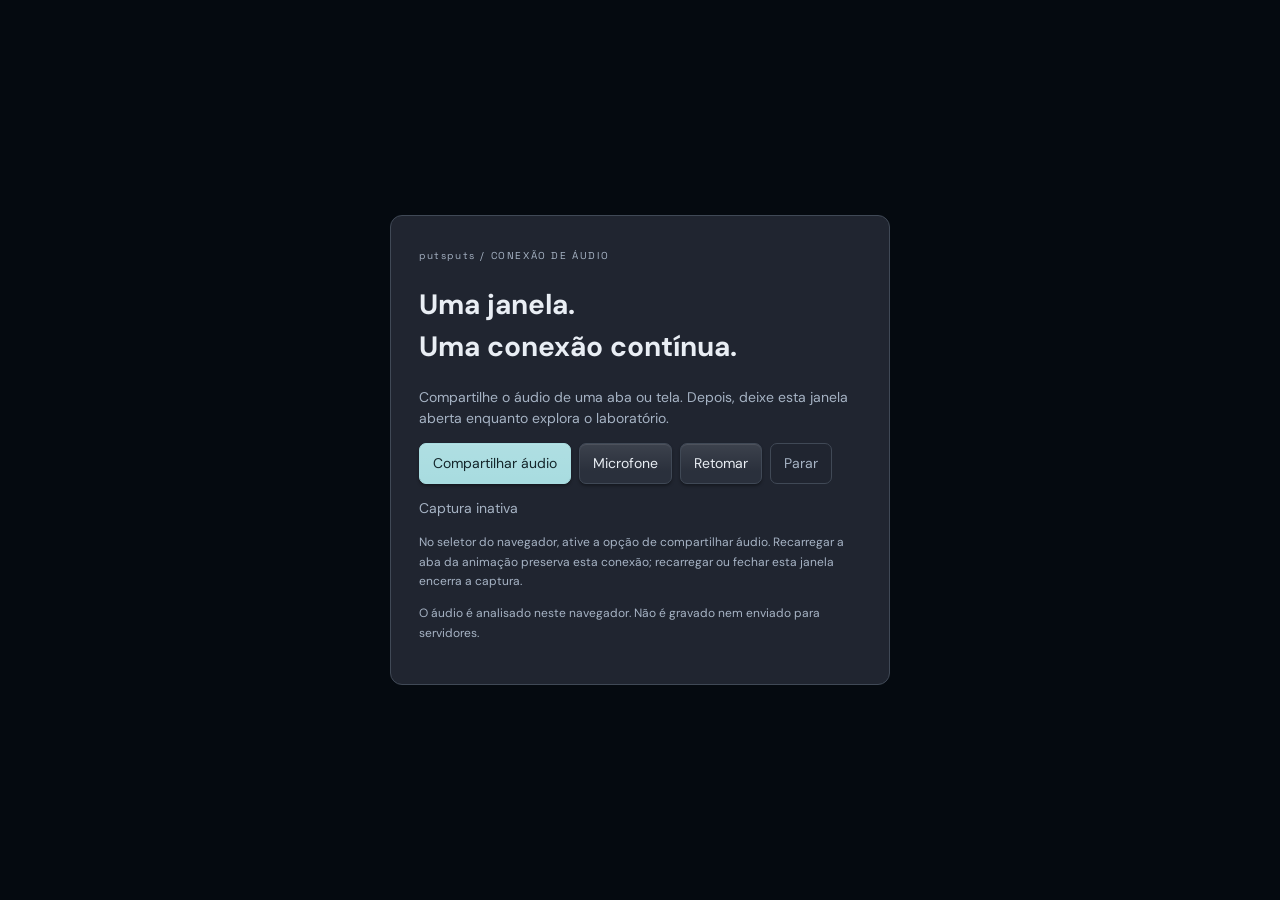
<file: capture.html>
<!doctype html><html lang="pt-BR"><head><meta charset="utf-8"><meta name="viewport" content="width=device-width,initial-scale=1"><title>putsputs · conexão de áudio</title><link rel="stylesheet" href="studio.css?v=5828489dc61b"></head><body class="capture-body"><main class="capture-card"><span class="eyebrow">putsputs / CONEXÃO DE ÁUDIO</span><h1>Uma janela.<br>Uma conexão contínua.</h1><p>Compartilhe o áudio de uma aba ou tela. Depois, deixe esta janela aberta enquanto explora o laboratório.</p><div class="capture-actions"><button id="share" class="primary">Compartilhar áudio</button><button id="mic">Microfone</button><button id="resume">Retomar</button><button id="stop" class="quiet">Parar</button></div><p id="state" role="status">Aguardando compartilhamento.</p><p class="hint">No seletor do navegador, ative a opção de compartilhar áudio. Recarregar a aba da animação preserva esta conexão; recarregar ou fechar esta janela encerra a captura.</p><p class="hint">O áudio é analisado neste navegador. Não é gravado nem enviado para servidores.</p></main><script src="stereo-analysis.js?v=24a609649a59"></script><script src="capture-host.js?v=9519a60b8372"></script></body></html>
</file>
<file: studio.css>
@font-face{font-family:DM;src:url('assets/fonts/dm-sans-latin.woff2');font-display:swap}@font-face{font-family:Space;src:url('assets/fonts/space-grotesk-latin.woff2');font-display:swap}
:root{color-scheme:dark;background:#151820}*{box-sizing:border-box}body{--bg:#151820;--panel:#202530;--surface:#2a303c;--well:#111820;--edge:#404956;--ink:#e9eef4;--dim:#a6b3c4;--accent:#a8dce0;--accent-ink:#14262b;--glint:#ffffff16;--shadow:#0005;--error:#f0ad9d;margin:0;background:radial-gradient(ellipse at 40% 0%,#71859a14,transparent 65%),var(--bg);color:var(--ink);font:14px/1.5 DM,system-ui,sans-serif;min-height:100vh;color-scheme:dark}body[data-theme=day]{--bg:#e5e9ee;--panel:#f1f3f6;--surface:#fafbfd;--well:#e1e7ed;--edge:#b5c0cb;--ink:#223141;--dim:#526579;--accent:#226579;--accent-ink:#fff;--glint:#ffffffce;--shadow:#22334426;--error:#973723;color-scheme:light}body,button,input,select,.app-header,.side-panel,dialog,.music-player,.preset-deck,.source-panel,.preset-card{transition:background-color 1.6s,color 1.6s,border-color 1.6s,box-shadow 1.6s}button,input,select,textarea{font:inherit;color:inherit}button{display:inline-flex;align-items:center;justify-content:center;gap:7px;padding:9px 13px;border:1px solid var(--edge);border-radius:7px;background:linear-gradient(var(--glint),transparent 70%),var(--surface);box-shadow:inset 0 1px var(--glint),0 2px 3px var(--shadow);cursor:pointer;white-space:nowrap}button:hover{border-color:var(--accent);color:var(--accent)}button:active,button[aria-pressed=true]{background:var(--well);box-shadow:inset 0 2px 4px var(--shadow);color:var(--accent)}button:disabled{opacity:.45;cursor:default}button:focus-visible,a:focus-visible,summary:focus-visible,input:focus-visible,select:focus-visible{outline:2px solid var(--accent);outline-offset:3px}a{color:var(--accent);text-underline-offset:3px}[hidden]{display:none!important}small,.hint{color:var(--dim);font-size:12px}.hint{line-height:1.65}.sr-only,.sprite{position:absolute;width:1px;height:1px;overflow:hidden;clip-path:inset(50%)}.icon{width:18px;height:18px;fill:none;stroke:currentColor;stroke-width:1.7;stroke-linecap:round;stroke-linejoin:round;flex:none}.icon-button{width:40px;height:40px;padding:9px;flex:none}.skip-link{position:absolute;top:-100px;left:12px}.skip-link:focus{top:8px;z-index:100;background:var(--surface);padding:10px}.app-header{max-width:1560px;margin:auto;display:flex;align-items:center;justify-content:space-between;gap:18px;padding:17px 30px;border-bottom:1px solid var(--edge)}.brand{font:italic 700 27px Space,sans-serif;letter-spacing:-2px;text-decoration:none;color:var(--ink);text-shadow:0 2px 1px var(--shadow)}.brand span{font-weight:400;color:var(--dim);margin-left:5px;letter-spacing:-1px}.mode-switch{display:flex;gap:4px;background:var(--well);padding:3px;border:1px solid var(--edge);border-radius:9px;box-shadow:inset 0 1px 4px var(--shadow)}.mode-switch button{padding:7px 22px;border-color:transparent;background:transparent;box-shadow:none;font-size:13px;color:var(--dim)}.mode-switch button[aria-pressed=true]{background:linear-gradient(var(--glint),transparent),var(--surface);color:var(--ink);border-color:var(--edge);box-shadow:0 2px 3px var(--shadow)}#theme-toggle{background:transparent;box-shadow:none;border-color:transparent;color:var(--dim)}.workspace{max-width:1560px;margin:auto;padding:0 30px}.source-strip{display:flex;align-items:center;justify-content:space-between;gap:12px;padding:14px 0 4px;color:var(--dim);font-size:12px}.source-strip button{font-size:12px;padding:7px 10px;background:transparent;box-shadow:none;border-color:transparent}.source-panel{padding:16px;border:1px solid var(--edge);border-radius:9px;background:var(--panel);margin:8px 0}.source-options{display:flex;gap:8px;flex-wrap:wrap}.source-options button{font-size:12px}.example-picker{display:flex;align-items:center;gap:9px;margin-top:14px;flex-wrap:wrap}.example-picker label{font-size:12px;color:var(--dim)}input:not([type=range]):not([type=checkbox]),select{padding:9px 10px;min-width:0;max-width:100%;background:var(--well);border:1px solid var(--edge);border-radius:6px}input[type=range]{accent-color:var(--accent);height:20px;min-width:0;width:100%;cursor:pointer}input[type=checkbox]{accent-color:var(--accent);width:16px;height:16px;flex:none}.source-panel .hint{margin-bottom:0}.stage-layout{display:grid;grid-template-columns:minmax(0,1fr);gap:20px}.visual-pane{min-width:0}.viewer-top{display:flex;justify-content:space-between;align-items:center;min-height:54px;padding:8px 0 11px}.eyebrow{font:10px/1.5 Space,monospace;letter-spacing:1.6px;color:var(--dim);margin:0}.viewer-top h1{font:500 17px/1.3 Space,sans-serif;letter-spacing:-.3px;margin:2px 0 0}#fps-pill{font:11px monospace;color:var(--dim)}.visual-screen{border:1px solid var(--edge);border-radius:12px;overflow:hidden;background:var(--panel);box-shadow:inset 0 1px var(--glint),0 8px 25px var(--shadow)}.stage-shell{position:relative;background:#050a10;isolation:isolate}#stage{height:clamp(320px,59vh,820px);width:100%;position:relative;overflow:hidden;background:#050a10}#stage>canvas{display:block;max-width:100%;filter:brightness(var(--visual-brightness,1));touch-action:none}.unmute-stage{position:absolute;bottom:20px;right:20px;z-index:3;background:linear-gradient(#ffffff18,transparent),#a8dce0;color:#14262b;border-color:#bfebee;font-weight:600;box-shadow:0 4px 18px #0005}.unmute-stage:hover{color:#14262b;border-color:#fff}.visual-transition{position:absolute;inset:0;width:100%;height:100%;pointer-events:none;z-index:2;opacity:1;transition:opacity 1.4s ease-in-out}#visual-error{position:absolute;left:15px;right:15px;bottom:65px;z-index:3;color:#ffd1c4;background:#391c1df0;padding:12px 16px;font-size:12px;border:1px solid #88544b;border-radius:7px}.preset-deck{display:flex;align-items:center;justify-content:space-between;gap:12px;padding:12px;background:linear-gradient(var(--glint),transparent),var(--panel);border-top:1px solid var(--edge)}.visual-controls,.visual-tools{display:flex;gap:7px;align-items:center}.preset-deck button{font-size:12px}.full-button{color:var(--accent);border-color:var(--accent)}#favorite-preset[aria-pressed=true] .icon{fill:currentColor}#preset-hold{min-width:110px}.music-player{display:flex;gap:12px;align-items:center;padding:13px 3px 7px}.music-player .icon-button{background:transparent;box-shadow:none;border-color:transparent}.track-info{min-width:100px;max-width:210px}.track-info span{display:block;font-size:13px;overflow:hidden;white-space:nowrap;text-overflow:ellipsis}.track-info small{display:block;font-size:10px}.seek-field{flex:1;min-width:40px}.volume-field{width:80px}.music-player #music-time{font:11px monospace;color:var(--dim)}#playback-status{font-size:11px;color:var(--dim);white-space:nowrap}.status-line{display:flex;align-items:center;gap:10px;min-height:18px;color:var(--dim);font-size:11px}.status-line:has(#status:empty){min-height:0}#status{overflow-wrap:anywhere}.status-line button{font-size:11px;padding:5px 8px}.side-panel{background:var(--panel);border:1px solid var(--edge);border-radius:10px;padding:20px;min-width:0;align-self:start;margin-top:54px;box-shadow:inset 0 1px var(--glint),0 4px 14px var(--shadow)}body[data-mode=play] .stage-layout{grid-template-columns:minmax(0,1fr) 300px}body[data-mode=studio] .stage-layout{grid-template-columns:minmax(0,1fr) minmax(380px,.8fr)}body[data-mode=studio] #stage{height:58vh}body:not([data-mode=studio]) .studio-only{display:none!important}.panel-heading{margin:0 0 18px;display:flex;gap:10px;align-items:center;flex-wrap:wrap}.panel-heading h2{font:500 17px Space,sans-serif;margin:3px 0}.field{display:flex;align-items:center;justify-content:space-between;gap:8px;flex-wrap:wrap;color:var(--dim);font-size:12px;margin:0 0 18px}.field>input,.field>select{width:100%}.field output{color:var(--accent);font-size:11px}.field-pair{display:grid;grid-template-columns:1fr 1fr;gap:10px}.check-field{display:flex;gap:8px;align-items:center;font-size:12px;color:var(--dim);margin:10px 0}.wide-button{width:100%;font-size:12px}.text-button{border:0;background:transparent;box-shadow:none;color:var(--dim);font-size:11px;padding:6px}.quiet{background:transparent;box-shadow:none;color:var(--dim)}#reset-look{display:block;margin:5px auto 14px}details{margin:12px 0;border-top:1px solid var(--edge);padding-top:12px}summary{cursor:pointer;color:var(--dim);font-size:12px}details[open]>summary{margin-bottom:12px}.panel-content{min-width:0}#panel-sound .hint{font-size:11px}.group-row{display:grid;grid-template-columns:1fr 1fr;gap:8px;padding:10px 0;border-bottom:1px solid var(--edge);font-size:11px}.group-row label{display:flex;align-items:center;gap:5px;min-width:0}.group-row>label:first-child{grid-column:1/-1}.group-row input[type=number]{width:65px;padding:5px}.group-row meter{width:100%}#audio-groups{max-height:300px;overflow:auto}#scope{width:100%;height:55px;display:block;background:#101722;border-radius:5px}.signal-panel{padding-top:10px}#meters{display:block;font:9px/1.5 monospace;margin-top:6px}.editor-toolbar{display:flex;gap:7px;flex-wrap:wrap;margin:10px 0}.editor-toolbar button{font-size:11px;padding:7px 10px}.primary{background:linear-gradient(var(--glint),transparent),var(--accent);color:var(--accent-ink);border-color:var(--accent)}.primary:hover{color:var(--accent-ink)}kbd{font:10px monospace;opacity:.7}.save-preset{margin-top:18px}.seed-control{display:flex;align-items:end;gap:8px;margin-top:18px}.seed-control .field{flex:1;margin:0}.advanced-detail pre{white-space:pre-wrap;font:11px/1.7 Consolas,monospace;color:var(--dim)}#ace-editor,textarea#editor{height:340px;width:100%;border:1px solid var(--edge);border-radius:7px;overflow:hidden}textarea#editor{background:var(--well);color:var(--ink);font:12px/1.7 monospace;padding:12px}#error{color:var(--error);font:11px/1.6 monospace;white-space:pre-wrap;overflow-wrap:anywhere}#draft-state{font-size:11px;color:var(--dim)}#recover-draft{font-size:11px;margin-bottom:8px}#local-preset-status,#script-status{display:block;margin-top:6px}dialog{width:min(740px,calc(100vw - 28px));max-height:85vh;color:var(--ink);background:var(--panel);border:1px solid var(--edge);padding:20px;border-radius:13px;box-shadow:0 20px 80px #0008}dialog::backdrop{background:#050a10ad;backdrop-filter:blur(5px)}.dialog-header{display:flex;align-items:center;justify-content:space-between;gap:15px;margin-bottom:12px}.dialog-header h2{margin:0;font:500 21px Space}.dialog-header .icon-button{background:transparent;box-shadow:none}.preset-navigation{display:grid;grid-template-columns:40px 1fr 40px;gap:8px;margin-bottom:15px}.preset-navigation select{width:100%;font-size:12px}.shuffle-card{display:flex;align-items:center;justify-content:space-between;flex-wrap:wrap;gap:12px;margin-bottom:18px;padding:13px;background:var(--well);border:1px solid var(--edge);border-radius:7px}.shuffle-card p{font-size:12px;margin:3px 0;color:var(--dim)}.shuffle-card>button{font-size:12px}.shuffle-card details{width:100%;margin:0}.library-filters{display:grid;grid-template-columns:1fr 1fr;gap:9px}.search-field{display:flex;align-items:center;gap:6px}.search-field input{width:100%}.library-filters select{font-size:12px}.library-meta{display:flex;align-items:center;justify-content:space-between;gap:10px;margin:12px 0}.count-badge{font:12px monospace;color:var(--accent)}.preset-cards{display:grid;grid-template-columns:repeat(3,minmax(0,1fr));gap:10px}.preset-card{position:relative;background:var(--well);border:1px solid var(--edge);border-radius:8px;overflow:hidden}.preset-card[data-active=true]{border-color:var(--accent);box-shadow:0 0 0 1px var(--accent)}.preset-card .preview-pick{padding:0;width:100%;display:block;white-space:normal;text-align:left;background:transparent;border:0;box-shadow:none}.preset-art{height:70px;overflow:hidden;background:repeating-radial-gradient(ellipse at 60% 120%,transparent 0 9px,var(--art-color) 10px 10.5px,transparent 11px 22px),#101820;opacity:.65}.preset-card-name{display:block;font-size:11px;padding:9px 10px 2px;color:var(--ink)}.preset-card-tag{display:block;font-size:10px;padding:0 10px 9px;color:var(--dim)}.preset-enable{display:flex;align-items:center;gap:5px;padding:0 8px 8px;font-size:10px;color:var(--dim)}.preset-card[data-enabled=false] .preset-art{opacity:.25}.preset-favorite{position:absolute;right:6px;top:6px;width:28px;height:28px;padding:5px;background:#17212ee8;color:#d9f2f4;border-color:#71859a70}.preset-favorite .icon{width:14px;height:14px}.preset-favorite[aria-pressed=true] .icon{fill:currentColor}.create-link{display:block;margin-top:18px;width:100%;font-size:12px}.app-footer{max-width:1560px;padding:20px 30px;margin:auto;display:flex;align-items:start;justify-content:space-between;gap:25px;font-size:10px;color:var(--dim)}.app-footer>details{margin:0;padding:0;border:0;max-width:600px}.app-footer summary{font-size:11px}.app-footer p{font-size:12px;line-height:1.7}.privacy-note summary span{display:none}.capture-body{min-height:100vh;display:grid;place-items:center;padding:24px}.capture-card{max-width:500px;padding:28px;border:1px solid var(--edge);border-radius:12px;background:var(--panel)}.capture-actions{display:flex;gap:8px;flex-wrap:wrap}.capture-card p{color:var(--dim)}
#visual-screen:fullscreen{width:100vw;height:100vh;border:0;border-radius:0;display:flex;flex-direction:column;background:#050a10}#visual-screen:fullscreen .stage-shell{flex:1;min-height:0}#visual-screen:fullscreen #stage{height:100%;width:100%}#visual-screen:fullscreen .preset-deck{flex:none;opacity:.18;transition:opacity .25s}#visual-screen:fullscreen:hover .preset-deck,#visual-screen:fullscreen:focus-within .preset-deck{opacity:1}html:fullscreen .app-footer{display:none}body[data-visual-paused=true] .visual-screen{outline:1px solid var(--accent)}
@media(max-width:1050px){body[data-mode=studio] .stage-layout{grid-template-columns:minmax(0,1fr) 370px}.music-player{gap:7px}#playback-status{display:none}.volume-field{width:60px}}
@media(max-width:850px){.app-header{padding:14px 18px}.workspace{padding:0 18px}body[data-mode=play] .stage-layout,body[data-mode=studio] .stage-layout{grid-template-columns:1fr}.side-panel{margin-top:0}.app-footer{padding:20px 18px}#stage,body[data-mode=studio] #stage{height:53vh;min-height:300px}#ace-editor{height:400px}.source-options button{white-space:normal}}
@media(max-width:520px){.app-header{padding:12px;gap:10px}.brand{font-size:23px}.mode-switch button{font-size:12px;padding:7px 12px}.workspace{padding:0 10px}.source-strip{padding-top:10px}.viewer-top{min-height:48px}.viewer-top h1{font-size:15px}.eyebrow{font-size:9px}.preset-deck{padding:8px;gap:8px;flex-wrap:wrap}.visual-controls{gap:5px}.visual-tools{gap:5px;margin-left:auto}.icon-button{width:40px;height:40px}#preset-hold{min-width:95px;padding:9px;font-size:11px}#library-toggle{font-size:11px;padding:9px}#library-toggle>.icon{display:none}.music-player{flex-wrap:wrap;padding:10px 0}.track-info{max-width:130px;flex:1}.track-info small{font-size:9px}.seek-field{order:2;flex:1 1 75%}#music-time{order:3}.volume-field{width:60px}.music-player>.icon-button{width:34px;height:38px}.preset-cards{grid-template-columns:1fr 1fr}.library-filters{grid-template-columns:1fr}.unmute-stage{bottom:14px;right:14px;padding:10px 13px}.app-footer{padding:16px 12px;flex-wrap:wrap;gap:8px}.field-pair{gap:8px}.side-panel{padding:16px}dialog{padding:15px}.example-picker select{flex:1;min-width:140px}#stage,body[data-mode=studio] #stage{height:47vh;min-height:280px}}
@media(prefers-reduced-motion:reduce){*,*:before,*:after{transition-duration:.05s!important;scroll-behavior:auto!important}}
#visual-screen.immersive{position:fixed;inset:0;z-index:50;width:100vw;height:100dvh;border:0;border-radius:0;display:flex;flex-direction:column;background:#050a10}#visual-screen.immersive .stage-shell{flex:1;min-height:0}#visual-screen.immersive #stage{height:100%;width:100%}#visual-screen.immersive .preset-deck{flex:none}
/* Keep the art in the first screen; source selection is a contextual utility. */
.app-header{padding-top:10px;padding-bottom:10px}.viewer-top{min-height:46px;padding:7px 0;gap:12px}.viewer-top .eyebrow{display:none}.viewer-utilities{display:flex;align-items:center;gap:12px}.source-strip{padding:0}.source-strip #source-label{display:none}.source-strip button{color:var(--dim);font-size:11px;padding:6px 0 6px 8px}.side-panel{margin-top:46px}#stage,body[data-mode=studio] #stage{height:calc(100dvh - 238px);min-height:340px;max-height:1100px}.music-player{padding:9px 2px 4px}.app-footer{padding-top:10px;padding-bottom:12px}.preset-deck{padding:9px 12px}.viewer-top h1{max-width:55vw;white-space:nowrap;overflow:hidden;text-overflow:ellipsis}
@media(max-width:850px){.side-panel{margin-top:0}#stage,body[data-mode=studio] #stage{height:calc(100dvh - 235px)}}
@media(max-width:520px){.app-header{padding-top:9px;padding-bottom:9px}.viewer-top h1{font-size:13px;max-width:49vw}.viewer-top{min-height:42px;gap:4px}.viewer-utilities{gap:4px}.source-strip button{font-size:10px}.source-strip .icon{width:13px}#stage,body[data-mode=studio] #stage{height:calc(100dvh - 257px);min-height:290px}.preset-deck{padding:7px}.track-info{max-width:150px}.app-footer{padding-top:8px}}
/* One audio strip: source, track, playback and source switch stay together. */
.music-player{margin-top:8px;padding:7px 0;gap:10px;min-height:48px;border-bottom:1px solid var(--edge)}.music-player #source-label{font-size:11px;color:var(--dim);white-space:nowrap}.music-player .track-info{min-width:70px;max-width:170px}.music-player .track-info small{display:none}.music-player .seek-field{max-width:200px;margin-left:auto}.music-player #source-toggle{margin-left:auto;font-size:11px;padding:7px 10px}.music-player #playback-status{display:none}.music-player .volume-field{width:75px}.music-player #music-time{font-size:10px}.viewer-top{min-height:37px;padding:6px 0}.side-panel{margin-top:37px}#stage,body[data-mode=studio] #stage{height:calc(100dvh - 225px)}.viewer-utilities:empty{display:none}
@media(max-width:850px){.music-player .seek-field,.music-player #music-time{display:none}.music-player{gap:8px}.side-panel{margin-top:0}}
@media(max-width:520px){.music-player{display:grid;grid-template-columns:auto 1fr auto auto;gap:4px 8px;padding:6px 0}.music-player #source-label{font-size:10px;grid-column:1/3}.music-player #source-toggle{grid-column:3/5;grid-row:1;margin:0;font-size:10px;padding:6px}.music-player #music-play{grid-column:1;grid-row:2}.music-player .track-info{grid-column:2;grid-row:2;max-width:110px;min-width:0}.music-player #music-mute{grid-column:3;grid-row:2}.music-player .volume-field{grid-column:4;grid-row:2;width:65px}.music-player .icon-button{height:30px;width:30px;padding:6px}.viewer-top h1{max-width:90vw}#stage,body[data-mode=studio] #stage{height:calc(100dvh - 265px)}}

/* Immersive glass controls float over the full-resolution visual. */
#visual-screen:is(:fullscreen,.immersive){position:fixed;inset:0;display:block;background:#03070c}
#visual-screen:is(:fullscreen,.immersive) .stage-shell{position:absolute;inset:0;width:100%;height:100%}
#visual-screen:is(:fullscreen,.immersive) #stage{width:100%;height:100%;min-height:0}
#visual-screen:is(:fullscreen,.immersive) .preset-deck{position:absolute;left:18px;right:18px;bottom:18px;z-index:10;border:1px solid #d8f5ff25;border-radius:14px;background:#101a2660;backdrop-filter:blur(20px) saturate(145%);-webkit-backdrop-filter:blur(20px) saturate(145%);box-shadow:0 8px 40px #0003;opacity:1;transition:opacity .55s,transform .55s}
#visual-screen:is(:fullscreen,.immersive) .preset-deck button{background:#18222e38;border-color:#cceeff25;box-shadow:none}
#visual-screen:is(:fullscreen,.immersive).ui-idle{cursor:none}
#visual-screen:is(:fullscreen,.immersive).ui-idle .preset-deck{opacity:0;transform:translateY(12px);pointer-events:none}
#visual-screen:is(:fullscreen,.immersive).ui-idle .unmute-stage{opacity:0;pointer-events:none}
#visual-screen:is(:fullscreen,.immersive) .preset-deck:focus-within{opacity:1;transform:none;pointer-events:auto}

html,body{height:100%;height:100dvh;overflow:hidden;overscroll-behavior:none}
body{display:flex;flex-direction:column}
.app-header{flex:none;min-height:55px;position:relative;border-bottom:1px solid #d0eef51a;background:linear-gradient(100deg,#96d4dc0b,transparent 35%,#d1a98208)}
.brand{position:relative;letter-spacing:-1.3px;text-shadow:0 0 22px #92d9e222}
.brand:after{content:'';width:5px;height:5px;background:#a2e4d3;border-radius:50%;position:absolute;right:-10px;top:8px;box-shadow:0 0 10px #a2e4d366;animation:brand-breathe 5s ease-in-out infinite}
@keyframes brand-breathe{50%{opacity:.40;box-shadow:0 0 5px #a2e4d322}}
.workspace{flex:1;min-height:0;display:flex;flex-direction:column;overflow:hidden;padding-bottom:12px}
.music-player{flex:none;min-height:44px}.stage-layout{flex:1;min-height:0;display:flex;overflow:hidden}
.visual-pane{display:flex;flex-direction:column;flex:1;min-width:0;min-height:0;overflow:hidden}
.viewer-top{flex:none;min-height:37px}.visual-screen{display:flex;flex-direction:column;flex:1;min-height:0;box-shadow:0 12px 45px #0002,inset 0 1px #e7ffff0e}
.stage-shell{flex:1;min-height:0;overflow:hidden}#stage,body[data-mode=studio] #stage{width:100%;height:100%!important;min-height:0!important}
.preset-deck{flex:none;background:linear-gradient(180deg,#c5e1f008,transparent 80%),var(--panel);border-top:1px solid #c9edff1c}
.preset-deck button{transition:background-color .22s,border-color .22s,box-shadow .22s,transform .22s}.preset-deck button:hover{box-shadow:0 0 18px #8ed5df18;transform:translateY(-1px)}
.side-panel{max-height:100%;overflow:auto;flex-shrink:0;scrollbar-width:none}.side-panel::-webkit-scrollbar{display:none}
.status-line{flex:none;font-size:11px;min-height:0}.status-line:has(#status:empty):not(:has(#resume-audio:not([hidden]))){display:none}
.header-about{margin-left:auto;display:flex;align-items:center;gap:8px;font-size:11px;color:var(--dim)}
.header-about>details>summary{cursor:pointer;list-style:none;padding:7px 10px;border:1px solid #b8d4dd24;border-radius:99px;background:#9eb9c609}
.header-about>details[open]{position:absolute;right:55px;top:8px;z-index:90;width:min(420px,calc(100vw - 80px));max-height:85dvh;overflow:auto;background:var(--panel);border:1px solid var(--edge);border-radius:12px;box-shadow:0 15px 50px #0006;padding:12px;scrollbar-width:none}
.header-about>details[open]>summary{margin-bottom:12px}.header-about a{color:var(--accent)}.header-about p{line-height:1.6}
#library-dialog{max-height:86dvh;overflow:hidden}#library-dialog[open]{display:flex;flex-direction:column}#library-dialog .dialog-header{flex:none}#panel-explore{overflow:auto;min-height:0;scrollbar-width:none}#panel-explore::-webkit-scrollbar{display:none}
body[data-external-audio=true] #music-play,body[data-external-audio=true] .seek-field,body[data-external-audio=true] #music-time,body[data-external-audio=true] #music-mute,body[data-external-audio=true] .volume-field,body[data-external-audio=true] #playback-status{display:none!important}
body[data-external-audio=true] .music-player{gap:14px}body[data-external-audio=true] .track-info{margin-right:auto}
#capture-guide{width:min(640px,calc(100vw - 28px));max-height:92dvh;overflow:auto;scrollbar-width:none}
.capture-demo{padding:18px 26px;border-radius:14px;background:radial-gradient(ellipse at center,#a7d9df18,transparent 75%)}
.demo-browser{position:relative;max-width:430px;margin:auto;border:1px solid #9bb9c15c;border-radius:10px;background:#17212d;box-shadow:0 15px 35px #0004;overflow:hidden;color:#e2ebee;font-size:11px;padding-bottom:45px}
.demo-chrome{display:flex;align-items:center;gap:5px;padding:10px;background:#253341}.demo-chrome i{width:5px;height:5px;background:#95a6ad;border-radius:50%}.demo-chrome span{margin-left:8px;font-size:10px;color:#a4b7bd}
.demo-tabs{display:flex;gap:18px;padding:12px 15px;border-bottom:1px solid #b5d5e522}.demo-tabs span:first-child{color:#a6e4df;border-bottom:2px solid #a6e4df;padding-bottom:5px}
.demo-source{display:flex;align-items:center;gap:12px;margin:12px 15px;padding:12px;border:1px solid transparent;border-radius:7px;animation:source-select 9s infinite}.demo-cover{width:42px;height:42px;display:grid;place-content:center;background:#526474;border-radius:5px;font-size:24px}.demo-selected{margin-left:auto;color:#a6e4df;animation:check-tick 9s infinite}.demo-check{padding:0 16px;color:#c8d6d9;display:flex;gap:9px;align-items:center}.demo-check span{border:1px solid #aac3cc55;width:15px;height:15px;border-radius:3px;text-align:center;color:transparent;animation:check-tick 9s 1.4s infinite}.demo-share{position:absolute;right:15px;bottom:10px;background:#9ed4d6;color:#102228;padding:6px 14px;border-radius:5px;animation:share-click 9s infinite}.demo-pointer{position:absolute;right:45px;bottom:17px;font-size:25px;color:white;text-shadow:0 1px 3px black;animation:demo-cursor 9s infinite}
.demo-wave{display:flex;gap:3px;height:16px;margin-top:4px;align-items:center}.demo-wave i{width:3px;height:7px;background:#a2d8d1;animation:demo-level .8s ease-in-out infinite alternate}.demo-wave i:nth-child(2n){animation-delay:-.3s}.demo-wave i:nth-child(3n){animation-delay:-.6s}
@keyframes demo-level{to{height:15px}}@keyframes source-select{20%,85%{border-color:#9ed4d6;background:#9ed4d612}}@keyframes check-tick{25%,85%{color:#bce7e2;background:#76b9b32b}}@keyframes share-click{65%,73%{filter:brightness(1.4);transform:scale(.97)}}@keyframes demo-cursor{0%,10%{transform:translate(-180px,-110px)}25%,35%{transform:translate(-190px,-26px)}55%,85%{transform:translate(0,0)}100%{transform:translate(-180px,-110px);opacity:0}}
.capture-steps{padding-left:24px;display:grid;gap:12px;font-size:13px}.capture-steps li::marker{color:var(--accent);font-weight:bold}.capture-guide-actions{display:flex;gap:10px;flex-wrap:wrap;margin-top:16px}.capture-browser-note{padding:12px;border-radius:8px;background:#c5ac7218;border:1px solid #c5ac7240;font-size:12px}
.preset-art.has-preview:before,.preset-art.has-preview:after{display:none}.preset-art{position:relative;aspect-ratio:16/9;overflow:hidden}.preset-art img,.preset-art canvas{display:block;width:100%;height:100%;object-fit:cover}.preset-art canvas{position:absolute;inset:0}.preset-art[data-loading=true]{animation:preview-shimmer 1.8s ease-in-out infinite}@keyframes preview-shimmer{50%{filter:brightness(1.35)}}
@media(max-width:700px){.app-header{min-height:50px;padding:8px 12px;gap:8px}.header-about>details>summary{font-size:0;padding:7px}.header-about>details>summary:after{content:'ⓘ';font-size:15px}.header-about{margin-left:auto}.workspace{padding-bottom:6px}.viewer-top h1{font-size:14px}.music-player{padding:6px 0;gap:6px}.track-info{max-width:110px}.music-player .seek-field{order:initial;flex:1;min-width:40px}.music-player .volume-field{display:none}.stage-layout{min-height:0}.preset-deck{padding:7px;gap:4px}.preset-deck .icon-button{width:34px;height:34px}.visual-tools{gap:3px}.mode-switch button{padding:6px 10px}.header-about>details[open]>summary{font-size:12px}.source-panel{position:absolute;left:12px;right:12px;top:105px;z-index:30;max-height:65dvh;overflow:auto}}
@media(prefers-reduced-motion:reduce){.brand:after,.capture-demo *{animation:none!important}.demo-selected,.demo-check span{color:#bce7e2}.demo-source{border-color:#9ed4d6}.demo-pointer{display:none}}

.preset-card .preset-art{width:100%;height:auto;aspect-ratio:16/9;opacity:1}
/* Fill the browser window instead of shrinking the flex item to its contents. */
.app-header,.workspace{width:100%;max-width:none;margin-left:0;margin-right:0}
.app-header{padding-left:18px;padding-right:18px}
.workspace{padding-left:12px;padding-right:12px;padding-bottom:8px}
.stage-layout,.visual-pane,.visual-screen{width:100%}
#stage,body[data-mode=studio] #stage{max-height:none}
body[data-mode=play] #play-panel{width:300px}
body[data-mode=studio] #code-panel{width:clamp(370px,38vw,650px)}
@media(max-width:850px){body[data-mode=play] .stage-layout,body[data-mode=studio] .stage-layout{overflow:auto;flex-direction:column}.visual-pane{flex:1 0 65dvh}.side-panel{width:100%!important;max-height:none;overflow:visible}.workspace{padding-left:8px;padding-right:8px}}
@media(max-width:520px){.app-header{padding-left:10px;padding-right:10px}.workspace{padding-left:5px;padding-right:5px}.stage-layout{gap:10px}.visual-screen{border-radius:8px}}
/* A gentle invitation to connect personal audio. */
#source-toggle{animation:putsputs-source-pulse 3.2s ease-in-out infinite}
#source-toggle:hover,#source-toggle:focus-visible,#source-toggle[aria-expanded=true],body[data-external-audio=true] #source-toggle{animation:none}
@keyframes putsputs-source-pulse{0%,100%{border-color:var(--edge);box-shadow:inset 0 1px var(--glint),0 2px 3px var(--shadow)}50%{border-color:var(--accent);box-shadow:inset 0 1px var(--glint),0 0 0 3px color-mix(in srgb,var(--accent) 12%,transparent),0 0 18px color-mix(in srgb,var(--accent) 24%,transparent)}}
@media(prefers-reduced-motion:reduce){#source-toggle{animation:none;border-color:var(--accent)}}
/* Product controls and mobile layout: let the canvas shrink, never push controls off-screen. */
.mobile-panel-close{display:none}.language-select{font-size:11px;max-width:100px;padding:6px 4px;background:var(--well);border:1px solid var(--edge);border-radius:7px}
.music-switch{display:flex;align-items:center;gap:3px}.music-switch .icon-button{width:30px;height:34px;padding:6px}
.track-picker{display:flex;align-items:center;gap:7px;min-width:0;flex:0 1 220px;cursor:pointer;text-align:left;padding:5px 9px;border-color:color-mix(in srgb,var(--accent) 48%,var(--edge));background:var(--well)}
.track-picker .track-info{min-width:0;max-width:none}.track-picker:after{content:'⌄';color:var(--accent);margin-left:auto}.track-picker small{font-size:10px}
#library-toggle{border-color:var(--accent);color:var(--accent);background:color-mix(in srgb,var(--accent) 12%,var(--surface));font-weight:600}
#source-panel{position:absolute;z-index:45;right:12px;top:105px;max-height:calc(100dvh - 145px);overflow:auto;max-width:640px;box-shadow:0 14px 50px #0007}
.source-panel-heading{display:flex;align-items:center;justify-content:space-between;margin-bottom:10px}.source-panel-heading h2{font:500 18px Space;margin:0}.source-panel-heading button{width:34px;height:34px;padding:5px}
.source-options{gap:6px}.example-picker{display:grid;grid-template-columns:auto minmax(0,1fr) auto;gap:8px}.example-picker select{width:100%}
#unmute-stage{display:flex;align-items:center;gap:10px;max-width:calc(100% - 28px);white-space:normal;text-align:left;border-radius:12px;padding:12px 16px;animation:audio-invite 2.8s ease-in-out infinite}
#unmute-stage .mute-copy{display:grid;gap:1px}#unmute-stage small{color:inherit;font-size:11px;font-weight:400;opacity:.78}
#unmute-stage .mute-bars{display:flex;align-items:center;gap:3px;height:25px;flex:none}#unmute-stage .mute-bars i{width:3px;height:8px;border-radius:3px;background:currentColor;animation:mute-wave 1.2s ease-in-out infinite alternate}#unmute-stage .mute-bars i:nth-child(2){height:20px;animation-delay:-.3s}#unmute-stage .mute-bars i:nth-child(3){height:13px;animation-delay:-.6s}
@keyframes audio-invite{50%{box-shadow:0 0 0 5px #a8dce018,0 7px 25px #0005;transform:translateY(-3px)}}@keyframes mute-wave{to{transform:scaleY(.35);opacity:.5}}
@media(max-width:850px){
 body[data-mode] .stage-layout{position:relative;flex-direction:column;overflow:hidden;gap:0}
 body[data-mode] .visual-pane{flex:1 1 0;min-height:0;width:100%}
 body[data-mode] .side-panel{position:absolute;z-index:25;left:6px;right:6px;bottom:55px;width:auto!important;max-height:64%;overflow:auto;overscroll-behavior:contain;padding:16px;box-shadow:0 -10px 40px #0007;border-color:var(--accent);scroll-padding-top:42px}
 .mobile-panel-close{display:flex;position:sticky;top:0;float:right;z-index:3;margin:0 0 8px 8px;padding:5px 9px;font-size:11px;background:var(--surface)}
 .side-panel .panel-heading{clear:left;margin-bottom:12px}.side-panel .field{margin-bottom:12px}.side-panel .field-pair{min-width:0}
 #ace-editor,textarea#editor{height:210px}.side-panel .advanced-detail pre{font-size:10px}
}
@media(max-width:700px),(max-height:450px) and (max-width:950px){
 html,body{width:100%;height:100dvh;min-height:0;overflow:hidden}
 .app-header{min-height:44px;gap:5px;padding:5px max(7px,env(safe-area-inset-right)) 5px max(7px,env(safe-area-inset-left));flex-wrap:nowrap}
 .brand{font-size:21px;letter-spacing:-1.1px;flex:none}.brand:after{width:3px;height:3px;right:-4px;top:4px}
 .mode-switch{gap:0;padding:2px;min-width:0}.mode-switch button{font-size:11px;padding:5px 7px;min-height:30px}
 .header-about{gap:0;margin-left:auto;flex:none}.header-about>details{margin:0;padding:0;border:0}.header-about>details>summary{padding:5px;border:0}
 #theme-toggle{width:28px;height:30px;padding:5px}.language-select{max-width:48px;width:48px;height:30px;padding:3px 1px;font-size:10px;flex:none}
 .header-about>details[open]{right:6px;top:45px;width:calc(100vw - 12px);max-height:calc(100dvh - 100px)}
 .workspace{padding:0 max(5px,env(safe-area-inset-right)) max(5px,env(safe-area-inset-bottom)) max(5px,env(safe-area-inset-left))}
 .music-player{flex-wrap:nowrap;gap:4px;min-height:43px;margin-top:2px;padding:4px 0}
 .music-player #source-label,.music-player .track-info small,.music-player .volume-field,.music-player #music-time{display:none}
 .music-player>.icon-button{width:30px;height:34px;padding:6px}.music-switch .icon-button{width:26px;height:34px;padding:6px}
 .track-picker{flex:1 1 70px;min-width:0;padding:5px 6px;height:34px;gap:2px}.track-picker .track-info{max-width:100%;min-width:0}.track-picker #track-title{font-size:11px}
 .music-player .seek-field{order:initial;flex:0 1 45px;min-width:25px;margin:0}.music-player #source-toggle{height:34px;font-size:11px;padding:5px 7px;margin-left:0;gap:3px}
 #source-toggle .source-toggle-label{font-size:0}#source-toggle .source-toggle-label:after{content:'♪';font-size:16px}#source-toggle .icon{width:12px}
 .viewer-top{min-height:25px;padding:3px 2px;gap:4px}.viewer-top h1{font-size:12px;max-width:calc(100vw - 55px);margin:0;line-height:1.5}.viewer-top .viewer-utilities{gap:2px}
 .visual-screen{border-radius:10px}.preset-deck{flex-wrap:nowrap;padding:5px;gap:4px;justify-content:space-between}.visual-controls,.visual-tools{gap:3px;min-width:0}.visual-tools{margin-left:0}
 .preset-deck .icon-button{width:34px;height:36px;padding:7px}.preset-deck #preset-hold{width:34px;min-width:34px;height:36px;padding:6px;font-size:0}
 #library-toggle{height:36px;padding:6px 10px;font-size:11px;max-width:100px;overflow:hidden;text-overflow:ellipsis}#library-toggle>.icon{display:none}
 #unmute-stage{right:12px;bottom:12px;padding:9px 12px;font-size:12px}#unmute-stage small{font-size:10px}
 #source-panel{top:90px;left:6px;right:6px;margin:0;max-height:calc(100dvh - 115px);padding:13px;border-radius:12px}
 .source-options{display:grid;grid-template-columns:1fr 1fr}.source-options button{padding:9px 6px;font-size:11px;min-height:38px}.source-panel .hint{font-size:11px}
 .example-picker{grid-template-columns:minmax(0,1fr) auto;margin-top:12px}.example-picker>label{grid-column:1/-1}.example-picker select{min-width:0;font-size:12px;padding:8px}
 dialog{width:calc(100vw - 12px);max-height:calc(100dvh - 20px);margin:auto;padding:12px}#library-dialog{max-height:calc(100dvh - 20px)}.dialog-header{margin-bottom:7px}.dialog-header h2{font-size:18px}
 #panel-explore>.panel-heading{display:none}.preset-navigation{gap:5px;margin-bottom:8px}.shuffle-card{padding:8px;margin-bottom:10px;gap:6px}.shuffle-card .eyebrow{display:none}.shuffle-card p{font-size:11px}.shuffle-card>button{padding:7px;font-size:11px}
 .library-filters{grid-template-columns:1fr 1fr;gap:5px}.library-filters input,.library-filters select{font-size:12px;padding:7px}.library-meta{margin:6px 0}.preset-cards{gap:7px}.preset-card-name{padding:7px 7px 2px;font-size:11px}.preset-card-tag{padding:0 7px 6px}
 .capture-demo{padding:7px}.capture-steps{font-size:12px;gap:7px;padding-left:19px}.capture-guide-actions{gap:6px}.capture-guide-actions button{white-space:normal;flex:1;font-size:12px;padding:9px}.demo-tabs{gap:10px}
 #visual-screen:is(:fullscreen,.immersive) .preset-deck{left:max(6px,env(safe-area-inset-left));right:max(6px,env(safe-area-inset-right));bottom:max(6px,env(safe-area-inset-bottom))}
}
@media(max-width:370px){.brand{font-size:18px}.mode-switch button{font-size:10px;padding:5px}.app-header{gap:3px}.language-select{width:43px;max-width:43px}.preset-deck .icon-button{width:30px}.music-player .seek-field{display:none}}
@media(max-height:450px) and (max-width:950px){.app-header{min-height:37px;padding-top:2px;padding-bottom:2px}.music-player{min-height:37px;margin-top:0;padding:1px 0}.viewer-top{min-height:22px;padding:1px}.preset-deck{padding:3px}.preset-deck .icon-button{height:31px}.side-panel{max-height:80%!important}#unmute-stage small{display:none}}
@media(prefers-reduced-motion:reduce){#unmute-stage,#unmute-stage .mute-bars i{animation:none}}

@media(max-width:700px),(max-height:450px) and (max-width:950px){.music-player{display:flex}.music-player .track-info{min-width:0}.music-player .seek-field{display:block}}
html[dir=rtl] #ace-editor,html[dir=rtl] textarea#editor,html[dir=rtl] pre,html[dir=rtl] .brand,html[dir=rtl] #track-title{direction:ltr;text-align:left;unicode-bidi:isolate}
html[dir=rtl] .visual-controls,html[dir=rtl] .music-switch{direction:ltr}
html[dir=rtl] .track-picker{text-align:right}html[dir=rtl] .track-picker:after{margin-left:0;margin-right:auto}
html[dir=rtl] .mute-copy{text-align:right}html[dir=rtl] .capture-steps{padding-left:0;padding-right:24px}
#capture-https-link{display:inline-flex;margin:8px 0;color:var(--accent);text-decoration:underline}
@media(max-width:700px),(max-height:450px) and (max-width:950px){
 #capture-guide .demo-browser{font-size:10px;padding-bottom:35px}#capture-guide .demo-chrome{padding:6px}#capture-guide .demo-tabs{padding:7px 10px}#capture-guide .demo-source{margin:7px 10px;padding:7px}#capture-guide .demo-cover{width:30px;height:30px;font-size:20px}#capture-guide .demo-check{font-size:9px}#capture-guide .hint{font-size:10px;margin:7px 0}
 #capture-guide .capture-guide-actions{position:sticky;bottom:-12px;z-index:3;background:var(--panel);padding:9px 0 0;box-shadow:0 -8px 12px var(--panel);margin-top:8px}
}
body[data-external-audio=true] :is(#music-prev,#music-next){display:none}
/* Anchored audio chooser and a calm, readable About sheet. */
#source-panel{position:fixed!important;margin:0!important;box-shadow:0 16px 55px #0007;scrollbar-width:thin}
.example-picker{grid-template-columns:auto minmax(0,1fr)}
#about-toggle{background:transparent;border-color:transparent;box-shadow:none;color:var(--dim);font-size:20px}
#about-dialog{width:min(630px,calc(100vw - 24px));max-height:min(760px,calc(100dvh - 28px));padding:24px;overflow:hidden}
#about-dialog[open]{display:flex;flex-direction:column}.about-intro{color:var(--dim);margin:0 0 20px;font-size:14px}
#about-dialog .dialog-header{margin-bottom:5px}#about-title{font-size:30px;letter-spacing:-1px}.about-tabs{display:flex;gap:4px;border-bottom:1px solid var(--edge);padding-bottom:12px;flex:none}
.about-tabs button{flex:1;background:transparent;box-shadow:none;border-color:transparent;color:var(--dim);padding:8px 12px}.about-tabs button[aria-pressed=true]{background:var(--well);border-color:var(--edge);color:var(--accent)}
.about-body{min-height:0;overflow:auto;overscroll-behavior:contain;padding:4px 3px 0;scrollbar-width:thin}.about-body section{padding:5px 0}.about-body h3{font:500 18px Space,sans-serif;margin:14px 0 10px}.about-body p{font-size:13px;line-height:1.75;color:var(--dim);margin:10px 0 16px}
.about-note{padding:15px 16px;border:1px solid color-mix(in srgb,var(--accent) 25%,var(--edge));background:color-mix(in srgb,var(--accent) 6%,var(--well));border-radius:10px;margin:18px 0}.about-note b{font-size:13px;color:var(--accent)}.about-note p{margin:5px 0 0}
.shortcut-list{margin:12px 0}.shortcut-list>div{display:grid;grid-template-columns:130px minmax(0,1fr);align-items:center;gap:14px;padding:11px 0;border-bottom:1px solid var(--edge)}.shortcut-list dt{display:flex;align-items:center;gap:4px}.shortcut-list dd{margin:0;font-size:12px;color:var(--dim)}.shortcut-list kbd{font:11px DM,sans-serif;opacity:1;border:1px solid var(--edge);border-bottom-width:3px;background:var(--well);padding:4px 7px;border-radius:5px;white-space:nowrap}
.sample-credits{list-style:none;padding:0;margin:14px 0}.sample-credits li{padding:9px 0;border-bottom:1px solid var(--edge);font-size:12px}.sample-credits li small{display:block;margin-top:3px;font-size:10px}.about-tech{padding-top:12px}
@media(max-width:700px),(max-height:450px) and (max-width:950px){#about-toggle{width:26px;height:30px;padding:3px;font-size:18px}#about-dialog{padding:16px;width:calc(100vw - 16px);max-height:calc(100dvh - 20px)}#about-title{font-size:26px}.about-intro{font-size:12px;margin-bottom:12px}.about-body p{font-size:12px}.about-body h3{font-size:16px}.shortcut-list>div{grid-template-columns:110px 1fr;gap:9px}.about-tabs button{font-size:12px;padding:7px}.example-picker{grid-template-columns:minmax(0,1fr)}}
/* Playback is one compact group; the primary transport stays easy to find. */
.app-header{gap:28px;padding-top:15px;padding-bottom:15px}.app-header .brand{margin-right:10px}.app-header .header-about{margin-left:auto}
.music-player{justify-content:flex-start;gap:9px;padding-top:9px;padding-bottom:9px}.music-player #source-label{display:none}.music-player .seek-field{margin-left:3px;flex:0 1 230px;max-width:230px}.music-player #source-toggle{margin-left:3px}.music-player .track-picker{flex:0 1 220px}.music-player .volume-field{width:70px}
.music-player #music-play{width:auto;min-width:112px;height:42px;padding:9px 12px;gap:8px;background:var(--accent);color:var(--accent-ink);border:1px solid var(--accent);box-shadow:0 3px 14px color-mix(in srgb,var(--accent) 15%,transparent);font-weight:600}.music-player #music-play:after{content:attr(aria-label);font-size:11px}.music-player #music-play:hover{filter:brightness(1.08)}.music-player #music-play .icon{width:19px;height:19px}
.about-tabs button{transition:background-color .15s,color .15s,border-color .15s}
@media(max-width:850px){.music-player{gap:6px}.music-player .track-picker{flex:1 1 120px;max-width:200px}.music-player .seek-field{flex:1 1 60px;max-width:140px}.app-header{gap:20px}.app-header .brand{margin-right:5px}}
@media(max-width:700px),(max-height:450px) and (max-width:950px){.app-header{padding-top:11px;padding-bottom:11px;gap:9px}.app-header .brand{margin-right:7px}.music-player{gap:5px;padding-top:6px;padding-bottom:6px}.music-player #music-play{width:40px;min-width:40px;height:38px;padding:8px}.music-player #music-play:after{display:none}.music-player .track-picker{min-width:0;flex:1 1 80px;max-width:none}.music-player .seek-field{flex:0 1 45px;min-width:20px;max-width:45px;margin-left:0}.music-player #source-toggle{margin-left:0}.music-player .music-switch{gap:1px}.music-switch .icon-button{width:24px}}
@media(max-width:370px){.app-header{gap:5px}.app-header .brand{font-size:17px;margin-right:5px}.music-player .seek-field{display:none}.music-player{gap:4px}}
html[dir=rtl] .app-header .brand{margin-right:0;margin-left:10px}
/* Inverted window: one continuous canvas underneath all interface surfaces. */
body{background:#050a10;isolation:isolate}body[data-theme=day]{background:#dce4e8}
body>#stage.ambient-stage{position:fixed;inset:0;z-index:0;width:100vw!important;height:100dvh!important;max-height:none;min-height:0;overflow:hidden;background:#050a10}
body>#stage.ambient-stage>canvas{width:100%;height:100%;max-width:none;touch-action:none}
.ambient-veil{position:fixed;inset:0;z-index:1;pointer-events:none;background:rgba(10,16,25,.5);backdrop-filter:blur(8px) saturate(.8);-webkit-backdrop-filter:blur(8px) saturate(.8);mask-image:linear-gradient(#000 0 0),linear-gradient(#000 0 0);mask-size:100% 100%,var(--window-width,0px) var(--window-height,0px);mask-position:0 0,var(--window-left,0px) var(--window-top,0px);mask-repeat:no-repeat;mask-composite:exclude;-webkit-mask-image:linear-gradient(#000 0 0),linear-gradient(#000 0 0);-webkit-mask-size:100% 100%,var(--window-width,0px) var(--window-height,0px);-webkit-mask-position:0 0,var(--window-left,0px) var(--window-top,0px);-webkit-mask-repeat:no-repeat;-webkit-mask-composite:xor}
body[data-theme=day] .ambient-veil{background:rgba(232,240,244,.4)}
.app-header{position:relative;z-index:5;background:color-mix(in srgb,var(--panel) 35%,transparent);border-color:color-mix(in srgb,var(--ink) 12%,transparent);backdrop-filter:blur(14px)}
.workspace{position:relative;z-index:2;pointer-events:none}.music-player,.viewer-top,.status-line,.side-panel{pointer-events:auto}.music-player{background:color-mix(in srgb,var(--panel) 32%,transparent);border-color:color-mix(in srgb,var(--ink) 13%,transparent);border-radius:0 0 12px 12px;padding-left:8px;padding-right:8px}
.stage-layout,.visual-pane,.visual-screen,.stage-shell{pointer-events:none}.stage-shell,.visual-screen{background:transparent!important}.visual-screen{border-color:color-mix(in srgb,var(--ink) 24%,transparent);box-shadow:0 8px 35px #0002,inset 0 0 0 1px #ffffff08}
.preset-deck{pointer-events:auto;background:color-mix(in srgb,var(--panel) 55%,transparent);backdrop-filter:blur(18px) saturate(1.25);-webkit-backdrop-filter:blur(18px) saturate(1.25)}.unmute-stage{pointer-events:auto}
.side-panel{background:color-mix(in srgb,var(--panel) 78%,transparent);backdrop-filter:blur(24px)}
.app-header button,.mode-switch,.music-player button,.preset-deck button{background-color:color-mix(in srgb,var(--surface) 65%,transparent)}.music-player #music-play{background:color-mix(in srgb,var(--accent) 90%,transparent)}
#source-panel,dialog{pointer-events:auto;background:color-mix(in srgb,var(--panel) 90%,transparent);backdrop-filter:blur(24px);-webkit-backdrop-filter:blur(24px)}
html:fullscreen .app-header,html:fullscreen .music-player,html:fullscreen .viewer-top,html:fullscreen .status-line,html:fullscreen .side-panel,body:has(#visual-screen.immersive) .app-header,body:has(#visual-screen.immersive) .music-player,body:has(#visual-screen.immersive) .viewer-top,body:has(#visual-screen.immersive) .status-line,body:has(#visual-screen.immersive) .side-panel{display:none!important}
html:fullscreen .ambient-veil,body:has(#visual-screen.immersive) .ambient-veil{opacity:0}
html:fullscreen .workspace{padding:0}html:fullscreen #visual-screen{position:fixed;inset:0;border:0;border-radius:0;z-index:3}html:fullscreen #visual-screen .preset-deck{position:absolute;left:18px;right:18px;bottom:18px;z-index:10;border:1px solid #d8f5ff25;border-radius:14px;transition:opacity .55s,transform .55s}
html:fullscreen #visual-screen.ui-idle .preset-deck{opacity:0;transform:translateY(12px);pointer-events:none}html:fullscreen #visual-screen.ui-idle .unmute-stage{opacity:0;pointer-events:none}html:fullscreen #visual-screen .preset-deck:focus-within{opacity:1;pointer-events:auto;transform:none}
@media(max-width:520px){.app-header{display:grid;grid-template-columns:1fr auto auto auto;grid-template-areas:'brand about language theme' 'modes modes modes modes';gap:10px 10px;padding:10px 9px 11px}.app-header .brand{grid-area:brand;margin:0!important;font-size:22px}.mode-switch{grid-area:modes;justify-self:stretch}.mode-switch button{flex:1;font-size:12px;padding:6px 10px;min-height:32px}.app-header .header-about{grid-area:about;margin:0}.language-select{grid-area:language}#theme-toggle{grid-area:theme}.music-player{padding-left:3px;padding-right:3px}html:fullscreen #visual-screen .preset-deck{left:6px;right:6px;bottom:max(6px,env(safe-area-inset-bottom))}}
@media(prefers-reduced-transparency:reduce){.app-header,.music-player,.preset-deck,.side-panel,dialog,#source-panel{background:var(--panel)}}

body>#stage.ambient-stage>.direct-webgl-stage{position:absolute;inset:0;display:block!important;width:100%!important;height:100%!important;pointer-events:none}

body>#stage.ambient-stage:has(>.direct-webgl-overlay)>canvas:not(.direct-webgl-stage){position:relative;z-index:1}

#preset-hold{position:relative}
.sequence-ring{position:absolute;inset:0;width:100%;height:100%;fill:none;stroke:var(--accent);pointer-events:none}
.sequence-ring path{stroke-width:2;vector-effect:non-scaling-stroke}
#shuffle-interval{width:clamp(76px,11vw,116px);min-width:0;height:36px;padding:4px 2px 4px 6px;font-size:12px}
@media(max-width:420px){
 .preset-deck{flex-wrap:wrap}
 #shuffle-interval{height:32px;font-size:11px}
}

/* Shared icon proportions and readable transport controls. */
.music-player .music-switch{gap:5px}
.music-player .music-switch>.icon-button{width:44px;min-width:44px;height:44px;padding:9px}
.music-player .music-switch>.icon-button>.icon{width:22px;height:22px;stroke-width:2}
.music-player .music-switch>#music-play{width:auto;min-width:112px;height:44px;padding:8px 12px}
#music-prev,#music-next{color:var(--ink);border-color:color-mix(in srgb,var(--ink) 25%,var(--edge))}
#preset-hold{display:inline-flex;align-items:center;justify-content:center;gap:7px;min-height:36px}
#preset-hold>.icon,#preset-random>.icon,#about-toggle>.icon{width:19px;height:19px}

:is(#source-close,#preset-prev,#preset-next,#new-seed){display:inline-grid;place-items:center}
:is(.music-switch,.visual-controls,.app-header) button:focus-visible{outline:2px solid var(--accent);outline-offset:2px}
#track-title{font-size:13px;font-weight:650;line-height:1.25}
#track-credit{font-size:11px;line-height:1.3}
.mode-switch button{font-weight:650}
.app-header .brand{margin-inline-end:clamp(16px,3vw,46px);line-height:1.1}
html[dir=rtl] .app-header .brand{margin-left:clamp(16px,3vw,46px)}
.brand{animation:wordmark-glow 4.8s ease-in-out infinite}
@keyframes wordmark-glow{
 0%,100%{text-shadow:0 0 10px color-mix(in srgb,var(--accent) 14%,transparent)}
 50%{text-shadow:0 0 18px color-mix(in srgb,var(--accent) 45%,transparent)}
}
@media(max-width:700px),(max-height:450px) and (max-width:950px){
 .music-player .music-switch{gap:3px}
 .music-player .music-switch>#music-play{width:44px;min-width:44px;padding:9px}
 .music-player #track-title{font-size:12px}

}
@media(max-width:520px){
 .app-header{row-gap:22px}
 .app-header .brand{justify-self:start}
}
@media(prefers-reduced-motion:reduce){.brand{animation:none}}
/* Tint the glass in two directions while retaining the canvas underneath. */
body{
 --glass-a:#53bcae;
 --glass-b:#786fca;
 --glass-base:color-mix(in srgb,var(--panel) 57%,transparent);
 --glass-edge:color-mix(in srgb,var(--glass-a) 23%,var(--edge));
}
body[data-theme=day]{
 --glass-a:#85c8bb;
 --glass-b:#b9a4dc;
 --glass-base:color-mix(in srgb,var(--panel) 72%,transparent);
 --glass-edge:color-mix(in srgb,var(--glass-b) 30%,var(--edge));
}
.app-header,.music-player,.preset-deck,.side-panel{
 background:
  linear-gradient(112deg,color-mix(in srgb,var(--glass-a) 24%,transparent),transparent 59%),
  linear-gradient(250deg,color-mix(in srgb,var(--glass-b) 28%,transparent),transparent 70%),
  var(--glass-base);
 background-blend-mode:screen,normal;
 border-color:var(--glass-edge);
 backdrop-filter:blur(11px) saturate(1.2);
}
body[data-theme=day] :is(.app-header,.music-player,.preset-deck,.side-panel){
 background-blend-mode:multiply,normal;
}
#source-panel,dialog{
 background:
  linear-gradient(133deg,color-mix(in srgb,var(--glass-a) 13%,transparent),transparent 42%),
  linear-gradient(315deg,color-mix(in srgb,var(--glass-b) 15%,transparent),transparent 45%),
  color-mix(in srgb,var(--panel) 94%,transparent);
 border-color:var(--glass-edge);
}
@media(prefers-reduced-transparency:reduce){
 .app-header,.music-player,.preset-deck,.side-panel,dialog,#source-panel{
  background:var(--panel);
  backdrop-filter:none;
 }
}

.visual-controls :is(#deck-prev,#deck-next){background:transparent;border-color:transparent;box-shadow:none}
.visual-controls :is(#deck-prev,#deck-next):hover{background:var(--glint);border-color:var(--glass-edge)}
.visual-controls #preset-hold{width:36px;min-width:36px;height:36px;padding:6px;color:var(--dim)}
.visual-controls #preset-hold[aria-pressed=false]{color:var(--accent)}
#preset-random>.icon{stroke-width:1.65}


/* Layout system: shared centerlines, predictable groups, quieter glass. */
body{--glass-base:color-mix(in srgb,var(--panel) 35%,transparent)}
body[data-theme=day]{--glass-base:color-mix(in srgb,var(--panel) 50%,transparent)}
.app-header,.preset-deck,.side-panel{background:linear-gradient(112deg,color-mix(in srgb,var(--glass-a) 27%,transparent),transparent 59%),linear-gradient(250deg,color-mix(in srgb,var(--glass-b) 31%,transparent),transparent 70%),var(--glass-base)}
.app-header{display:grid;grid-template-columns:auto auto minmax(180px,1fr) auto auto auto;align-items:center;column-gap:12px;row-gap:14px;padding:14px 20px;min-height:72px}
.app-header .brand{justify-self:start;margin:0!important;margin-inline-end:28px!important;align-self:center;line-height:1}
.app-header .mode-switch{display:flex;align-items:center;align-self:center;margin:0;padding:3px;gap:2px;height:42px}
.app-header .mode-switch button{display:inline-flex;align-items:center;justify-content:center;height:34px;min-height:34px;padding:0 14px;line-height:1;font-size:12px}
.app-header .music-player{display:flex;position:static;align-items:center;justify-content:flex-end;flex-wrap:nowrap;gap:8px;width:auto;min-width:0;min-height:0;margin:0;padding:0;border:0;border-radius:0;background:none;backdrop-filter:none;box-shadow:none}
.app-header .music-player #source-label,.app-header .music-player #track-credit,.app-header .music-player #playback-status{display:none}
.app-header .music-player .track-picker{display:flex;align-items:center;flex:0 1 210px;min-width:0;max-width:210px;height:38px;margin:0;padding:0 10px;border:1px solid var(--edge);border-radius:8px;background:transparent;box-shadow:none}
.app-header .music-player .track-info{min-width:0;max-width:100%;margin:0;padding:0}
.app-header .music-player #track-title{display:block;overflow:hidden;text-overflow:ellipsis;white-space:nowrap;font-size:11px;font-weight:400;line-height:1.4}
.app-header .music-player #source-toggle{display:inline-flex;align-items:center;justify-content:center;animation:none;margin:0;height:38px;min-height:38px;padding:0 11px;font-size:11px;line-height:1;box-shadow:none;flex-shrink:0}
.app-header .music-player #source-toggle .source-toggle-label{font-size:11px}.app-header .music-player #source-toggle .source-toggle-label:after{content:none}
.app-header :is(#music-mute,#about-toggle,#theme-toggle){display:inline-flex;align-items:center;justify-content:center;width:38px;min-width:38px;height:38px;min-height:38px;padding:8px;margin:0}
.app-header .header-about{display:flex;align-items:center;margin:0;padding:0}
.app-header .language-select{height:38px;margin:0;padding:0 7px;align-self:center;max-width:92px;border-radius:8px}
.viewer-top{min-height:0;height:0;padding:0;position:relative}.viewer-top #fps-pill{position:absolute;right:10px;top:8px}
.side-panel{margin-top:0}
.preset-deck{display:flex;align-items:center;gap:16px;padding:10px 12px}
.preset-deck .visual-controls{display:flex;align-items:center;gap:8px;flex:1;min-width:0}
.preset-heading{flex:1;min-width:0;margin:0 16px 0 4px}.preset-heading .eyebrow{display:none}.preset-heading h1{font:600 15px/1.4 Space,sans-serif;margin:0;white-space:nowrap;overflow:hidden;text-overflow:ellipsis}
.preset-deck .visual-tools{display:flex;align-items:center;gap:8px;margin:0}
.preset-deck :is(.icon-button,#preset-hold){display:inline-flex;align-items:center;justify-content:center;width:38px;min-width:38px;height:38px;min-height:38px;padding:8px;margin:0}
.preset-deck #shuffle-interval{height:38px;margin:0;padding:0 7px}
.preset-deck #library-toggle{display:inline-flex;align-items:center;justify-content:center;gap:8px;height:38px;min-height:38px;margin:0;border-color:var(--accent);color:var(--accent);background:color-mix(in srgb,var(--accent) 13%,transparent);font-weight:650;padding:0 16px;font-size:12px}
@media(max-width:1180px){
 .app-header{grid-template-columns:auto 1fr auto auto auto}
 .app-header .mode-switch{justify-self:start}
 .app-header .music-player{grid-row:2;grid-column:1/-1;justify-content:flex-end}
 .app-header .music-player .track-picker{flex-basis:260px;max-width:260px}
}
@media(max-width:700px){
 .app-header{padding:12px;column-gap:8px;row-gap:12px;grid-template-columns:1fr auto auto auto}
 .app-header .brand{grid-column:1;grid-row:1;margin:0!important;font-size:23px}
 .app-header .header-about{grid-column:2;grid-row:1}
 .app-header .language-select{grid-column:3;grid-row:1;width:64px;max-width:64px}
 .app-header #theme-toggle{grid-column:4;grid-row:1}
 .app-header .mode-switch{grid-column:1/-1;grid-row:2;width:100%;justify-self:stretch;height:42px}
 .app-header .mode-switch button{flex:1}
 .app-header .music-player{grid-column:1/-1;grid-row:3;gap:6px}
 .app-header .music-player .track-picker{flex:1;max-width:none}
 .preset-deck{flex-wrap:wrap;gap:10px;padding:10px}
 .preset-deck .visual-controls{flex-basis:100%;gap:6px}
 .preset-heading{margin-inline:4px 8px}.preset-heading h1{font-size:13px}
 .preset-deck .visual-tools{width:100%;gap:8px;justify-content:flex-end}
 .preset-deck #library-toggle{flex:1}#library-toggle>.icon{display:inline-block}
}
@media(max-width:390px){.app-header .music-player #source-toggle{padding:0 8px}.app-header .music-player #source-toggle .source-toggle-label{font-size:10px}.preset-deck .visual-controls{flex-wrap:wrap}.preset-heading{flex-basis:calc(100% - 100px)}.preset-deck #preset-hold{margin-inline-start:auto}}
@media(max-height:500px) and (min-width:701px){.app-header{padding-block:8px;row-gap:8px;min-height:54px}.preset-deck{padding-block:6px}}
@media(prefers-reduced-transparency:reduce){.app-header,.preset-deck,.side-panel{background:var(--panel);backdrop-filter:none}}

/* Edge-to-edge visual: only the top and bottom control bars frame the canvas. */
.workspace{padding:0!important;margin:0;width:100%;max-width:none}
.stage-layout{gap:0}
.visual-screen{border:0!important;border-radius:0!important;box-shadow:none!important;outline:0}
.stage-shell{border:0;border-radius:0;box-shadow:none}
.preset-deck{border-inline:0;border-bottom:0;border-radius:0;margin:0}
.app-header{margin:0;border-radius:0;flex-shrink:0}
.visual-pane{margin:0;padding:0}

/* Icon-only language picker retains the native, keyboard-accessible menu. */
.app-header .language-control{position:relative;display:grid;place-items:center;width:38px;height:38px;border:1px solid var(--edge);border-radius:8px;color:var(--dim);cursor:pointer}
.language-control>.icon{width:20px;height:20px;pointer-events:none}
.app-header .language-control .language-select{position:absolute;inset:0;width:100%;max-width:none;height:100%;opacity:0;cursor:pointer;margin:0}
.language-control:focus-within{outline:2px solid var(--accent);outline-offset:2px}
@media(max-width:700px){.app-header .language-control{grid-column:3;grid-row:1}}
.app-header .music-player #source-toggle.discovery-glow,.preset-deck #full.discovery-glow{animation:discovery-pulse 2.8s ease-in-out infinite;border-color:var(--accent);color:var(--accent)}
@keyframes discovery-pulse{0%,100%{box-shadow:0 0 0 0 color-mix(in srgb,var(--accent) 0%,transparent);filter:brightness(1)}50%{box-shadow:0 0 0 3px color-mix(in srgb,var(--accent) 13%,transparent),0 0 22px color-mix(in srgb,var(--accent) 36%,transparent);filter:brightness(1.16)}}
.app-header,.preset-deck,.side-panel,.status-line,.unmute-stage,.ambient-veil{transition:opacity 1.4s ease}
body.chrome-idle :is(.app-header,.preset-deck,.side-panel,.status-line,.unmute-stage,.ambient-veil){opacity:0;pointer-events:none}
body.chrome-idle{cursor:none}
@media(prefers-reduced-motion:reduce){.app-header .music-player #source-toggle.discovery-glow,.preset-deck #full.discovery-glow{animation:none;box-shadow:0 0 12px color-mix(in srgb,var(--accent) 28%,transparent)}.app-header,.preset-deck,.side-panel,.status-line,.unmute-stage,.ambient-veil{transition-duration:.1s}}

/* Dissolve the controls into the visual, then resolve them on interaction. */
:is(.app-header,.preset-deck,.side-panel,.status-line,.unmute-stage){filter:blur(0);transition:opacity 1.5s cubic-bezier(.4,0,.2,1),filter 1.5s cubic-bezier(.4,0,.2,1)}
body.chrome-idle :is(.app-header,.preset-deck,.side-panel,.status-line,.unmute-stage){filter:blur(12px);opacity:0;pointer-events:none}
#pin-ui[aria-pressed=true]{color:var(--accent);border-color:var(--accent);background:color-mix(in srgb,var(--accent) 15%,transparent)}
@media(prefers-reduced-motion:reduce){:is(.app-header,.preset-deck,.side-panel,.status-line,.unmute-stage){transition-duration:.1s}body.chrome-idle :is(.app-header,.preset-deck,.side-panel,.status-line,.unmute-stage){filter:none}}

/* Shared tactile feedback for pointer, keyboard and shortcut activation. */
button{transition:background-color .18s ease,border-color .18s ease,box-shadow .18s ease,color .18s ease,transform .18s ease}
@media(hover:hover){
 button:not(:disabled):hover{border-color:color-mix(in srgb,var(--accent) 65%,var(--edge));background-color:color-mix(in srgb,var(--accent) 16%,var(--surface));box-shadow:0 0 14px color-mix(in srgb,var(--accent) 16%,transparent);transform:translateY(-1px)}
 .app-header .music-player :is(#source-toggle,.track-picker):hover,.preset-deck button:hover{border-color:var(--accent);background-color:color-mix(in srgb,var(--accent) 20%,var(--surface));box-shadow:0 0 16px color-mix(in srgb,var(--accent) 20%,transparent)}
}
button:not(:disabled):active{transform:translateY(1px) scale(.95);box-shadow:inset 0 2px 5px #0003}
button:focus-visible{outline:2px solid var(--accent);outline-offset:3px}
button.action-feedback{animation:control-feedback .46s ease-out!important}
@keyframes control-feedback{0%{transform:scale(.92);box-shadow:inset 0 1px 5px #0004,0 0 0 2px color-mix(in srgb,var(--accent) 65%,transparent);background-color:color-mix(in srgb,var(--accent) 35%,var(--surface))}45%{transform:scale(1.04);box-shadow:0 0 0 4px color-mix(in srgb,var(--accent) 22%,transparent),0 0 22px color-mix(in srgb,var(--accent) 28%,transparent)}100%{transform:scale(1);box-shadow:0 0 0 7px transparent}}
@media(prefers-reduced-motion:reduce){button{transition-duration:.05s}button:not(:disabled):is(:hover,:active){transform:none}button.action-feedback{animation:control-feedback-reduced .3s ease-out!important}@keyframes control-feedback-reduced{from{outline:2px solid var(--accent);outline-offset:2px}to{outline:2px solid transparent;outline-offset:2px}}}


/* Broad musical light, with most of the emphasis on component edges. */
@property --music-light{syntax:"<color>";inherits:true;initial-value:#91dacb}
@property --music-light-secondary{syntax:"<color>";inherits:true;initial-value:#a69cdd}
:root{transition:--music-light 1.2s ease,--music-light-secondary 1.2s ease}
:is(.app-header,.preset-deck,.side-panel,#source-panel,dialog){isolation:isolate}
.preset-deck,.side-panel{position:relative}
:is(.app-header,.preset-deck,.side-panel,#source-panel,dialog)::before{content:"";position:absolute;inset:0;z-index:-1;pointer-events:none;border-radius:inherit;opacity:0;background:radial-gradient(440px circle at var(--cursor-x,-600px) var(--cursor-y,-600px),color-mix(in srgb,var(--music-light) 8%,transparent),color-mix(in srgb,var(--music-light-secondary) 4%,transparent) 45%,transparent 80%);transition:opacity .4s ease}
:is(.app-header,.preset-deck,.side-panel,#source-panel,dialog).cursor-lit::before{opacity:1}
@media(hover:hover) and (pointer:fine){
 :is(button,.language-control,select,input).cursor-near,
 .app-header .music-player :is(#source-toggle,.track-picker).cursor-near,
 .preset-deck button.cursor-near{
 border-color:color-mix(in srgb,var(--music-light) calc(var(--proximity,0)*88%),var(--edge));
 box-shadow:inset var(--edge-light-x,0px) var(--edge-light-y,0px) 1px color-mix(in srgb,var(--music-light) calc(var(--proximity,0)*55%),transparent),0 0 0 1px color-mix(in srgb,var(--music-light) calc(var(--proximity,0)*20%),transparent),0 0 22px color-mix(in srgb,var(--music-light) calc(var(--proximity,0)*19%),transparent),inset 0 0 10px color-mix(in srgb,var(--music-light-secondary) calc(var(--proximity,0)*5%),transparent);
 }
}

/* The preset name and library are one adjacent selection group. */
.preset-heading{flex:0 1 auto;max-width:36vw;margin-inline:4px 0}
.preset-heading h1{min-width:0;overflow:hidden}
.preset-heading .preset-title-button{display:block;max-width:100%;overflow:hidden;text-overflow:ellipsis;white-space:nowrap;padding:7px 8px;margin:0;border:1px solid transparent;border-radius:7px;background:transparent;box-shadow:none;font:inherit;line-height:1.4;color:inherit;text-align:start;cursor:pointer}
.preset-deck .visual-controls>#library-toggle{flex:none;margin-inline-end:auto}
@media(max-width:700px){.preset-heading{flex:1;max-width:none;min-width:0}.preset-deck .visual-controls{flex-wrap:wrap}.preset-deck .visual-controls>#library-toggle{flex:none;margin:0}.preset-deck .visual-tools{justify-content:flex-end}.preset-heading .preset-title-button{font-size:13px}}
@media(max-width:390px){.preset-heading{flex-basis:calc(100% - 100px)}.preset-deck .visual-controls>#library-toggle{margin-inline-end:auto}}

.preset-deck .visual-controls>#library-toggle{margin-inline-end:0}
.preset-heading{margin-inline:0 auto}
@media(max-width:700px){.preset-heading{flex:1;flex-basis:auto;min-width:0;margin-inline:0 auto}.preset-deck .visual-controls>#library-toggle{margin:0;padding-inline:10px}}
@media(max-width:390px){.preset-deck .visual-controls>#library-toggle{margin:0}.preset-heading{flex-basis:calc(100% - 210px)}}

/* Shader names remain selectable; the library has its own explicit control. */
.preset-heading .preset-title-button{user-select:text!important;-webkit-user-select:text;cursor:text}
/* Longer disappearance, quick recovery; reduced-motion keeps its short fade. */
body.chrome-idle :is(.app-header,.preset-deck,.side-panel,.status-line,.unmute-stage,.ambient-veil){transition-duration:4s;transition-timing-function:cubic-bezier(.22,.61,.36,1)}
@media(prefers-reduced-motion:reduce){body.chrome-idle :is(.app-header,.preset-deck,.side-panel,.status-line,.unmute-stage,.ambient-veil){transition-duration:.1s}}
</file>
